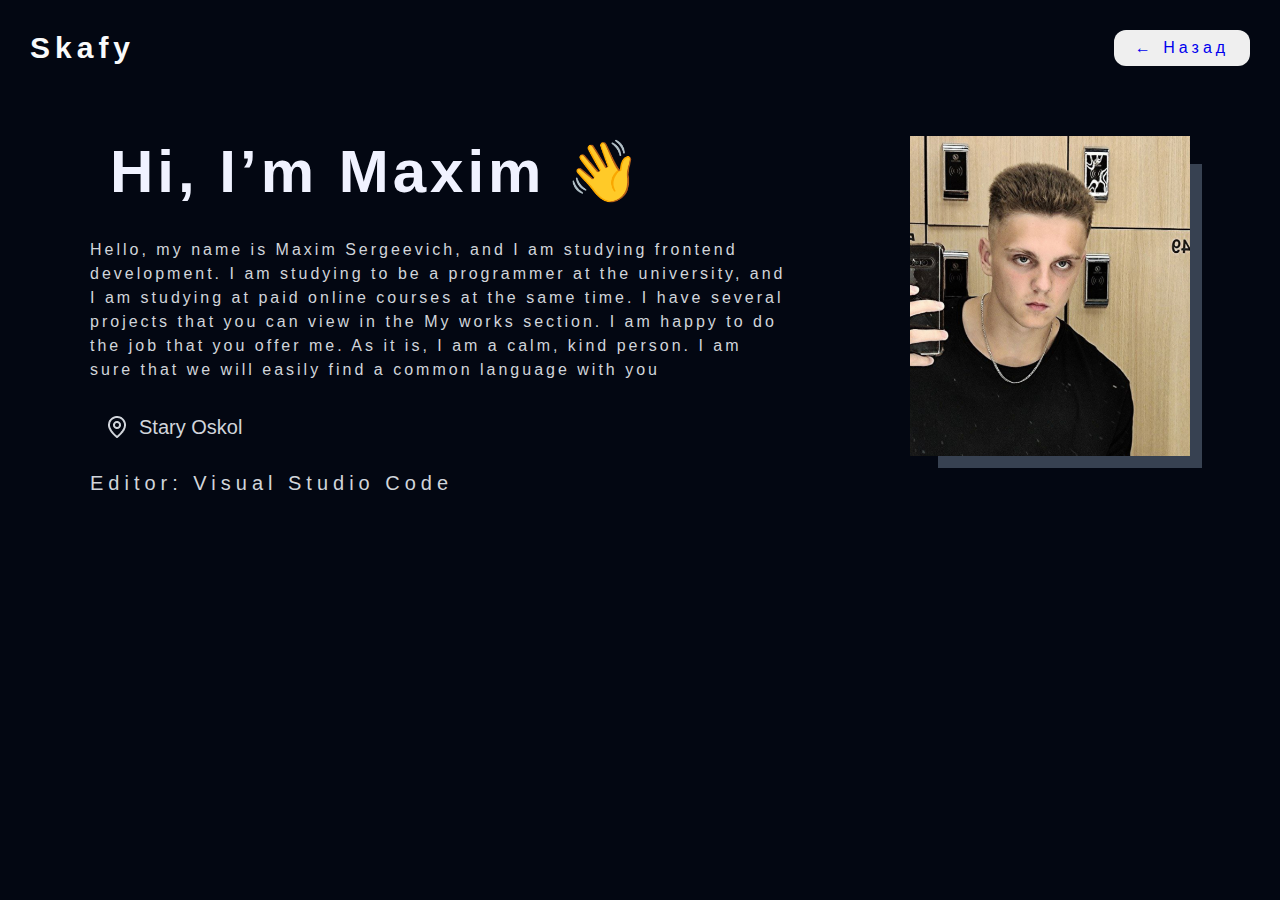
<file: index1.html>
<!DOCTYPE html>
<html lang="en">
<head>
    <meta charset="UTF-8">
    <meta name="viewport" content="width=device-width, initial-scale=1.0">
    <title>About me</title>
    <link rel="stylesheet" href="css/style1.css">
</head>
<body>
    <header class="header">
        <div class="container">
            <div class="menu">
                <h1 class="title_menu">Skafy</h1>
                <button class="button_menu"><a href="index.html" class="txt_sss">←  Назад</a></button>
            </div>
        </div>
    </header>
    <section class="block1">
        <div class="container">
            <div class="about">
                <div class="about_left">
                    <h3 class="title_about_left">Hi, I’m Maxim 👋</h3>
                    <p class="text_about_left">Hello, my name is Maxim Sergeevich, and I am studying frontend development. I am studying to be a programmer at the university, and I am studying at paid online courses at the same time. I have several projects that you can view in the My works section. I am happy to do the job that you offer me. As it is, I am a calm, kind person. I am sure that we will easily find a common language with you</p>
                    <div class="flex_about_left">
                        <img src="img/Icon.png" alt="" class="img_flex_abot_left">
                        <p class="text_flex_abot_left">Stary Oskol</p>
                    </div>
                    <p class="ttt_vis">Editor: Visual Studio Code</p>
                    <!-- <a href="mailto:makarenkomaxima@gmail.com" class="ssalka_email">makarenkomaxima@gmail.com</a> -->
                </div>
                <div class="about_right">
                    <div class="block_img">
                        <img src="img/MyPhoto.png" alt="" class="img_about_right">
                    </div>
                </div>
            </div>
        </div>
    </section>
</body>
</html>
</file>
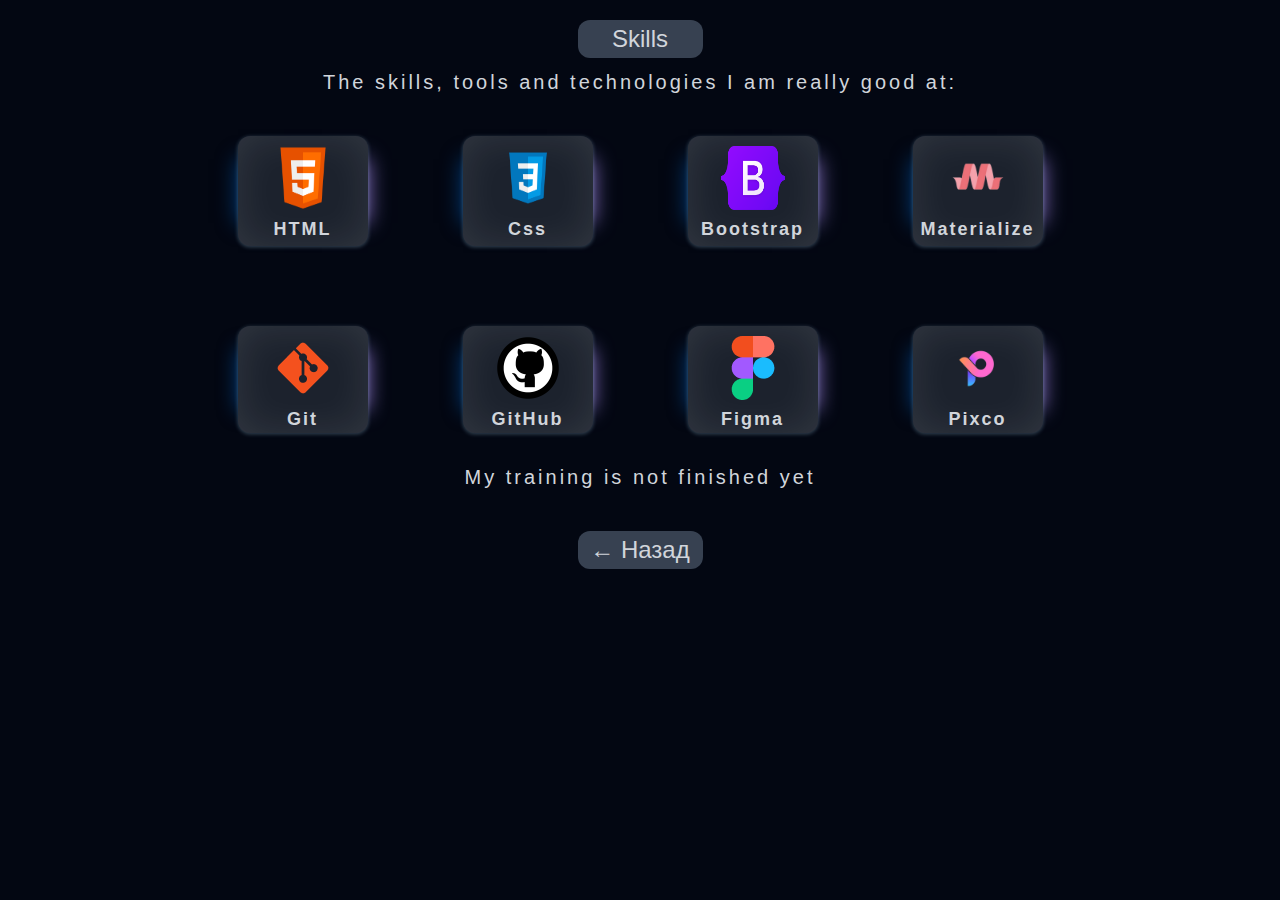
<file: index2.html>
<!DOCTYPE html>
<html lang="en">
<head>
    <meta charset="UTF-8">
    <meta name="viewport" content="width=device-width, initial-scale=1.0">
    <title>Skills</title>
    <link rel="stylesheet" href="css/style2.css">
</head>
<body>
    <header class="header">
        <div class="container">
            <h2 class="title_head">Skills</h2>
            <p class="text_head">The skills, tools and technologies I am really good at:</p>
            <div class="head_grid">
                <div class="html">
                    <img src="img/skills/html.png" alt="" class="img_html">
                    <h3 class="title_grid">HTML</h3>
                </div>
                <div class="css">
                    <img src="img/skills/css.png" alt="" class="img_css">
                    <h3 class="title_grid">Css</h3>
                </div>
                <div class="bootstrap">
                    <img src="img/skills/bootstrap.png" alt="" class="img_bootstrap">
                    <h3 class="title_grid">Bootstrap</h3>
                </div>
                <div class="materialize">
                    <img src="img/skills/materialize.png" alt="" class="img_materialize">
                    <h3 class="title_grid">Materialize</h3>
                </div>
                <div class="git">
                    <img src="img/skills/icon-git.png" alt="" class="img_git">
                    <h3 class="title_grid">Git</h3>
                </div>
                <div class="github">
                    <img src="img/skills/github.png" alt="" class="img_GitHub">
                    <h3 class="title_grid">GitHub</h3>
                </div>
                <div class="figma">
                    <img src="img/skills/icon-figma.png" alt="" class="img_figma">
                    <h3 class="title_grid">Figma</h3>
                </div>
                <div class="pixco">
                    <img src="img/skills/pixso.png" alt="" class="img_pixco">
                    <h3 class="title_grid">Pixco</h3>
                </div>
            </div>
            <h2 class="text_head">My training is not finished yet</h2>
            <div class="hop">
                <button class="button_menu"><a href="index.html" class="sss_btn">←  Назад</a></button>
            </div>
        </div>
    </header>
</body>
</html>
</file>
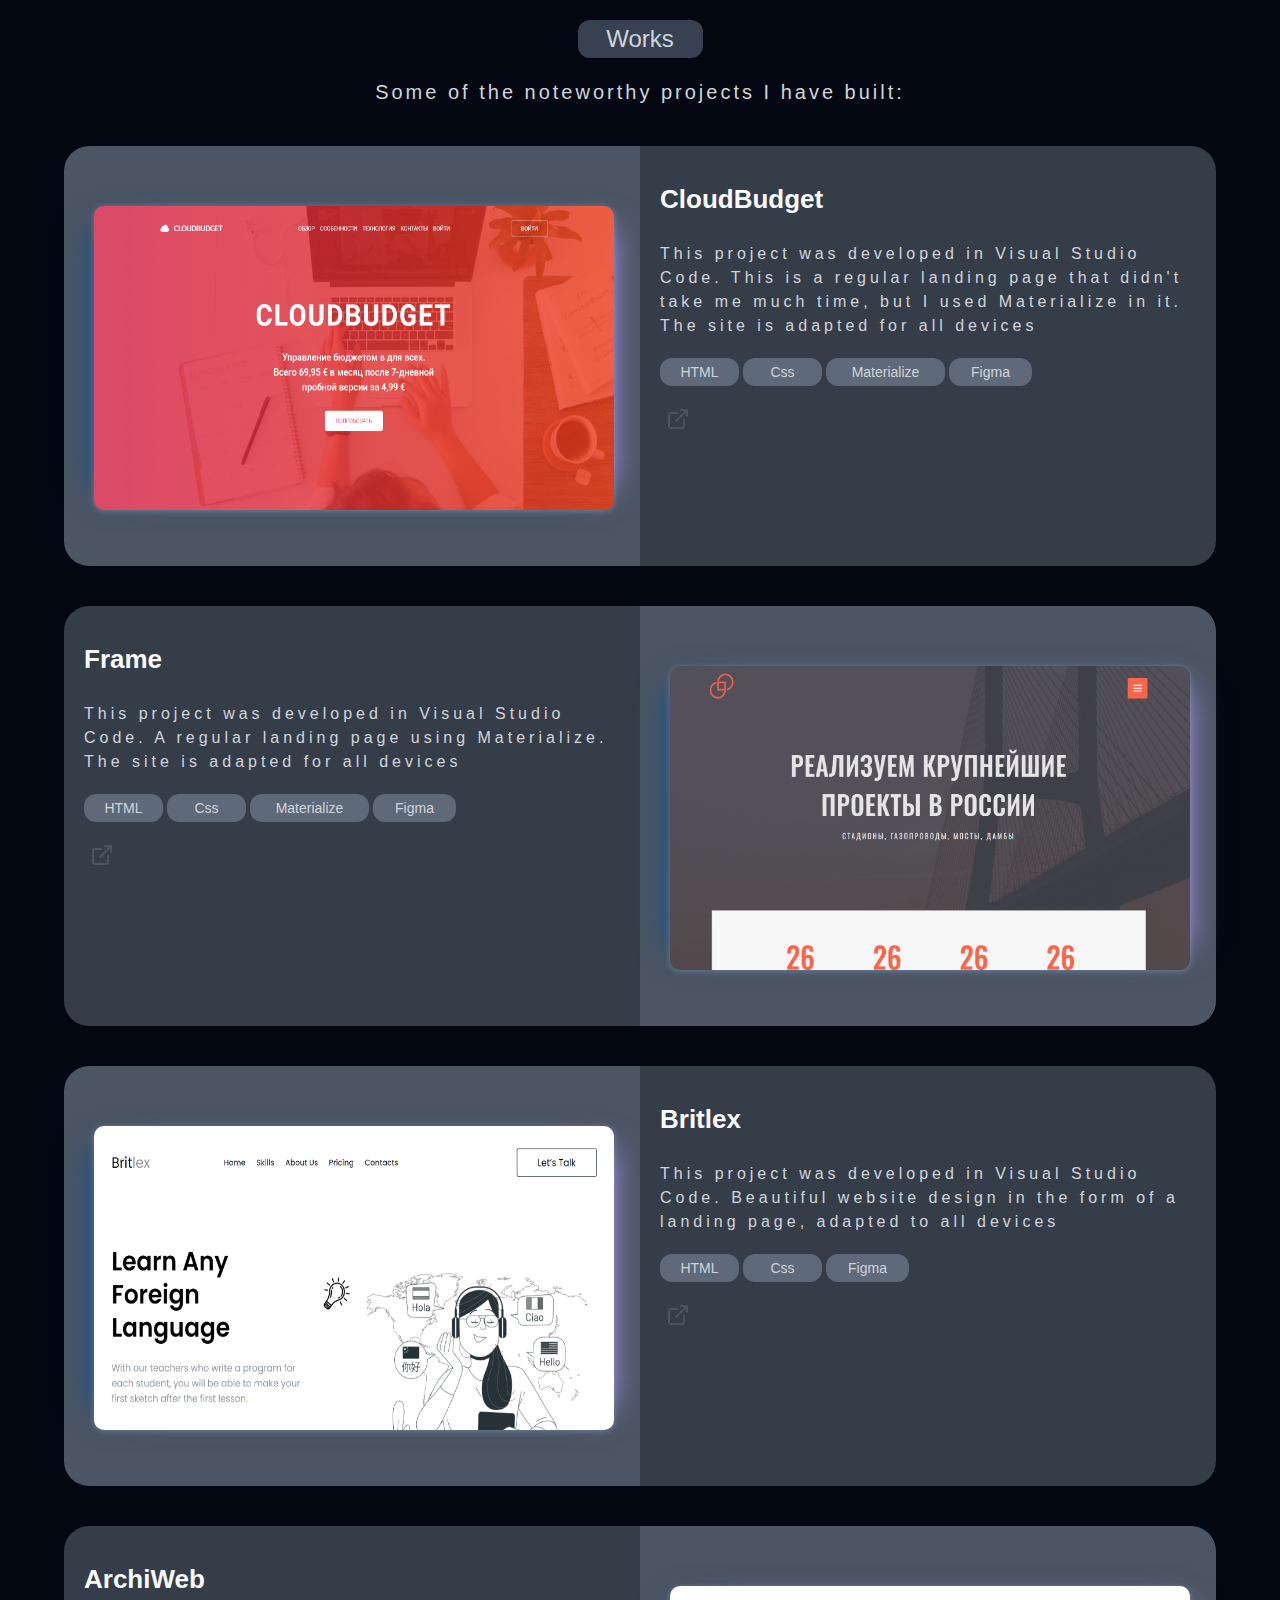
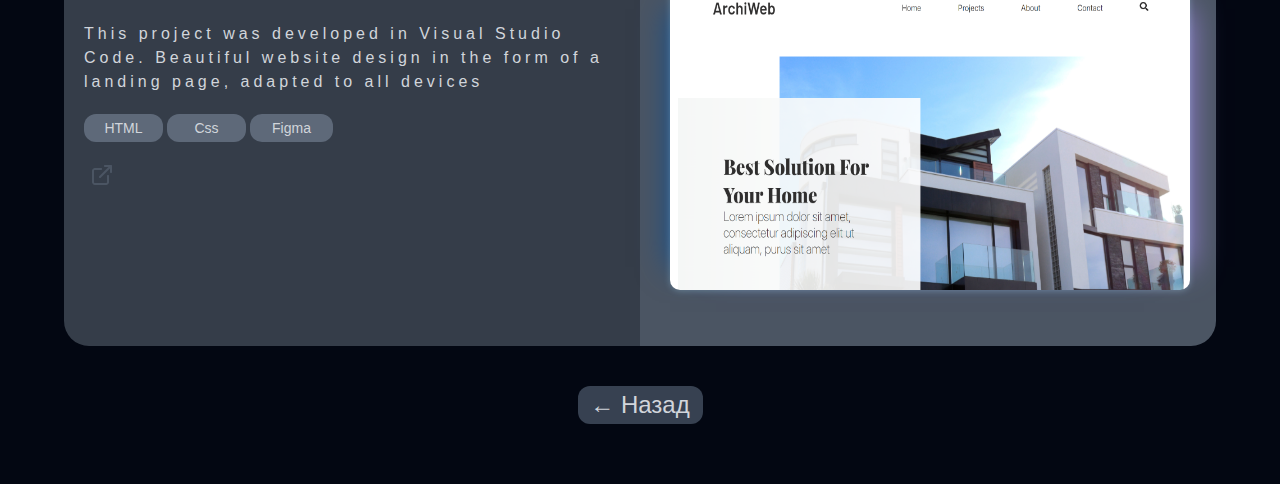
<file: index3.html>
<!DOCTYPE html>
<html lang="en">
<head>
    <meta charset="UTF-8">
    <meta name="viewport" content="width=device-width, initial-scale=1.0">
    <title>My works</title>
    <link rel="stylesheet" href="css/style3.css">
</head>
<body>
    <header class="header">
        <div class="container">
            <h2 class="title_head">Works</h2>
            <p class="text_head">Some of the noteworthy projects I have built:</p>
            <div class="works">
                <div class="item1">
                    <div class="it1_left">
                        <img src="img/work/CloudBudget.PNG" alt="" class="img_it1_left">
                    </div>
                    <div class="it1_right">
                        <h2 class="title_it1_right">CloudBudget</h2>
                        <p class="text_it1_right">This project was developed in Visual Studio Code. This is a regular landing page that didn't take me much time, but I used Materialize in it. The site is adapted for all devices</p>
                        <div class="work_it1_right">
                            <button class="html">HTML</button>
                            <button class="css">Css</button>
                            <button class="materialize">Materialize</button>
                            <button class="figma">Figma</button>
                        </div>
                        <a href="https://skafy1.github.io/CloudBudget/" class="salka_it1_right" target="_blank">
                            <img src="img/work/Icon Button.png" alt="" class="img_it1_right">
                        </a>
                    </div>
                </div>
                <div class="item2">
                    <div class="it2_left">
                        <h2 class="title_it2_left">Frame</h2>
                        <p class="text_it2_left">This project was developed in Visual Studio Code. A regular landing page using Materialize. The site is adapted for all devices</p>
                        <div class="work_it1_right">
                            <button class="html">HTML</button>
                            <button class="css">Css</button>
                            <button class="materialize">Materialize</button>
                            <button class="figma">Figma</button>
                        </div>
                        <a href="https://skafy1.github.io/frame/#modal2" class="salka_it2_left" target="_blank">
                            <img src="img/work/Icon Button.png" alt="" class="img_it2_left">
                        </a>
                        </div>
                        <div class="it2_right">
                            <img src="img/work/Frame.PNG" alt="" class="img_it1_left">
                        </div>
                    </div>
                    <div class="item3">
                        <div class="it3_left">
                            <img src="img/work/Britlex.PNG" alt="" class="img_it1_left">
                        </div>
                        <div class="it3_right">
                            <h2 class="title_it3_right">Britlex</h2>
                            <p class="text_it3_right">This project was developed in Visual Studio Code. Beautiful website design in the form of a landing page, adapted to all devices</p>
                            <div class="work_it1_right">
                                <button class="html">HTML</button>
                                <button class="css">Css</button>
                                <button class="figma">Figma</button>
                            </div>
                            <a href="https://skafy1.github.io/britlex/" class="salka_it3_right" target="_blank">
                                <img src="img/work/Icon Button.png" alt="" class="img_it3_right">
                            </a>
                        </div>
                    </div>
                    <div class="item4">
                        <div class="it4_left">
                            <h2 class="title_it4_left">ArchiWeb</h2>
                            <p class="text_it4_left">This project was developed in Visual Studio Code. Beautiful website design in the form of a landing page, adapted to all devices</p>
                            <div class="work_it1_right">
                                <button class="html">HTML</button>
                                <button class="css">Css</button>
                                <button class="figma">Figma</button>
                            </div>
                            <a href="https://skafy1.github.io/ArchiWeb/" class="salka_it4_left" target="_blank">
                                <img src="img/work/Icon Button.png" alt="" class="img_it4_left">
                            </a>
                        </div>
                        <div class="it4_right">
                            <img src="img/work/ArchiWeb.PNG" alt="" class="img_it1_left">
                        </div>
                    </div>
                </div>
                <div class="hop">
                    <button class="button_menu"><a href="index.html" class="sss_btn">←  Назад</a></button>
                </div>
            </div>
        </div>
    </header>
</body>
</html>
</file>
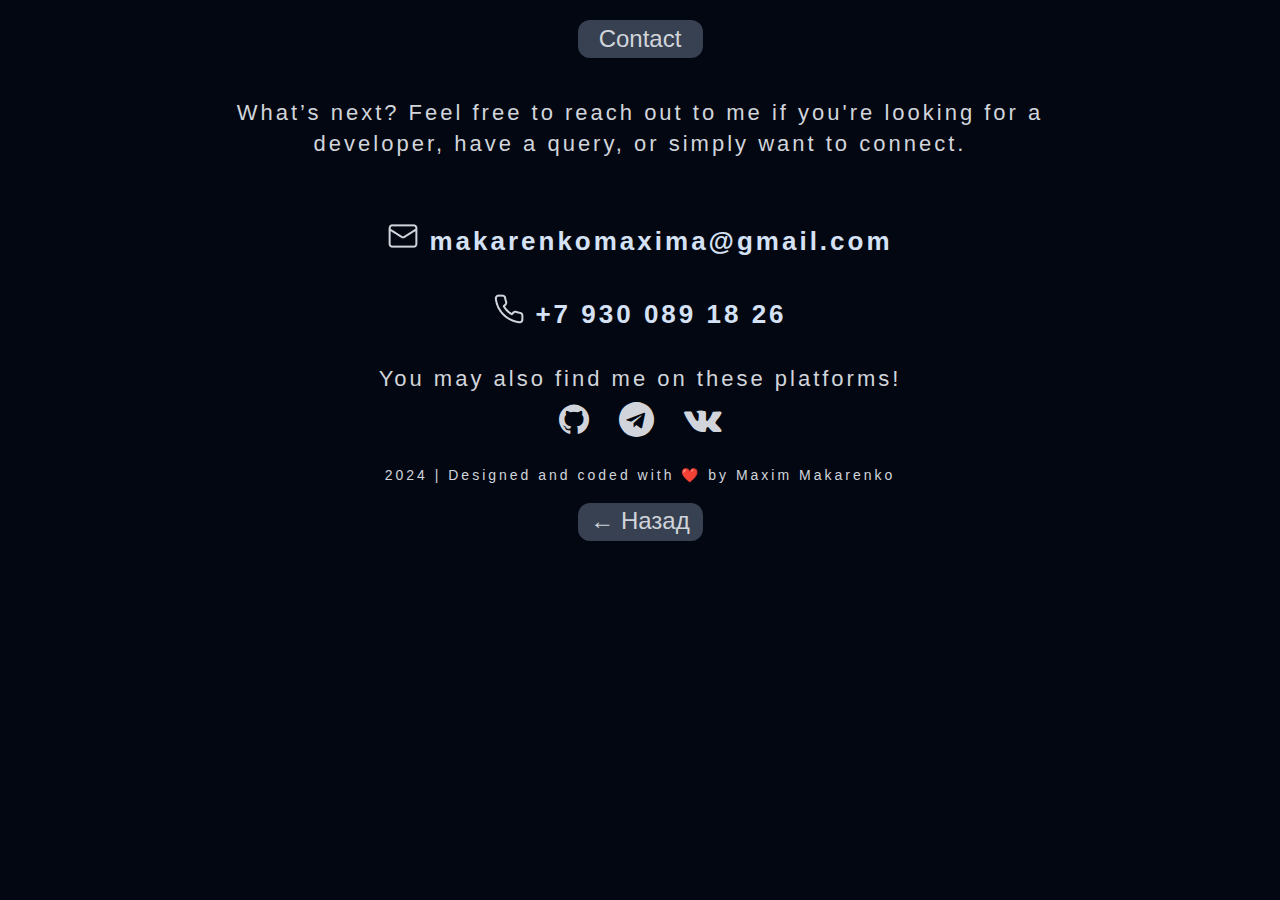
<file: index4.html>
<!DOCTYPE html>
<html lang="en">
<head>
    <meta charset="UTF-8">
    <meta name="viewport" content="width=device-width, initial-scale=1.0">
    <title>My contact</title>
    <link rel="stylesheet" href="css/font-awesome.min.css">
    <link rel="stylesheet" href="css/style4.css">
</head>
<body>
    <header class="header">
        <div class="container">
            <h2 class="title_head">Contact</h2>
            <p class="text_head">What’s next? Feel free to reach out to me if you're looking for a developer, have a query, or simply want to connect.</p>
            <div class="email">
                <a href="mailto:makarenkomaxima@gmail.com" class="ssalka_email">
                    <img src="img/work/Icon-email.png" alt="" class="img_email">
                </a>
                <a href="mailto:makarenkomaxima@gmail.com" class="ssalka_email">makarenkomaxima@gmail.com</a>
            </div>
            <div class="tel">
                <a href="tel:+79300891826" class="ssalka_email">
                    <img src="img/work/Icon-tele.png" alt="" class="img_email">
                </a>
                <a href="tel:+79300891826" class="ssalka_email">+7 930 089 18 26</a>
            </div>
            <p class="text_heh">You may also find me on these platforms!</p>
            <div class="menu_con">
                <a href="https://github.com/skafy1" class="ssalka_menu" target="_blank">
                    <i class="fa fa-github" aria-hidden="true"></i>
                </a>
                <a href="https://t.me/skafy_0" class="ssalka_menu" target="_blank">
                    <i class="fa fa-telegram" aria-hidden="true"></i>
                </a>
                <a href="https://vk.com/skafy" class="ssalka_menu" target="_blank">
                    <i class="fa fa-vk" aria-hidden="true"></i>
                </a>
            </div>
            <p class="ttt">2024 | Designed and coded with ❤️️ by Maxim Makarenko</p>
            <div class="hop">
                <button class="button_menu"><a href="index.html" class="sss_btn">←  Назад</a></button>
            </div>
        </div>
    </header>
</body>
</html>
</file>
<file: css/style1.css>
html {
    box-sizing: border-box;
}
*, *::before, *::after{
    box-sizing: inherit;
}
body{
    margin: 0;
    background-color: #030712;
}
p, h1, h2, h3, h4, h5, h6{
    margin: 0;
    padding: 0;
}
.container{
    max-width: 1440px;
    width: 100%;
    margin: 0 auto;
    padding: 0 30px;
}



.header {
    margin-top: 30px;
}
.menu {
    display: flex;
    justify-content: space-between;
    align-items: center;
}
.title_menu {
    font-family: 'Lucida Sans', 'Lucida Sans Regular', 'Lucida Grande', 'Lucida Sans Unicode', Geneva, Verdana, sans-serif;
    font-weight: 700;
    font-size: 30px;
    line-height: 120%;
    letter-spacing: 5px;
    text-align: center;
    color: #F9FAFB;
}
.button_menu {
    border-radius: 12px;
    padding: 6px 16px;
    width: 136px;
    height: 36px;
    transition: 0.3s;
    cursor: pointer;
    border: none;
}
.txt_sss{
    text-decoration: none;
    font-weight: 500;
    font-size: 16px;
    letter-spacing: 4px;
}
.button_menu:hover {
    background: #fff;
    box-shadow: 0px 2px 10px 5px #1abc9c;
    color: #000;
}
.button_menu:after {
    content: "";
    background: #1abc9c;
    display: block;
    position: absolute;
    opacity: 0;
    transition: all 0.8s
}
.button_menu:active:after {
    padding: 0;
    margin: 0;
    opacity: 1;
    transition: 0s
}

.button_menu:focus { outline:0; }




.block1 {
    margin-top: 70px;
}
.about {
    display: flex;
    justify-content: space-around;
}
.about_left {
    max-width: 700px;
}
.title_about_left {
    font-family: 'Lucida Sans', 'Lucida Sans Regular', 'Lucida Grande', 'Lucida Sans Unicode', Geneva, Verdana, sans-serif;
    font-weight: 700;
    font-size: 60px;
    line-height: 120%;
    letter-spacing: 4px;
    color: #f0f2ff;
    padding-left: 20px;
    margin-bottom: 30px;
}
.text_about_left {
    font-family: 'Lucida Sans', 'Lucida Sans Regular', 'Lucida Grande', 'Lucida Sans Unicode', Geneva, Verdana, sans-serif;
    font-weight: 400;
    font-size: 16px;
    line-height: 150%;
    color: #D1D5DB;
    letter-spacing: 3px;
}
.flex_about_left {
    display: flex;
    align-items: center;
    padding-left: 15px;
    gap: 10px;
}

.ttt_vis{
    font-family: 'Lucida Sans', 'Lucida Sans Regular', 'Lucida Grande', 'Lucida Sans Unicode', Geneva, Verdana, sans-serif;
    font-weight: 300;
    font-size: 20px;
    letter-spacing: 5px;
    color: #D1D5DB;
}
.text_flex_abot_left {
    font-family: 'Lucida Sans', 'Lucida Sans Regular', 'Lucida Grande', 'Lucida Sans Unicode', Geneva, Verdana, sans-serif;
    font-weight: 500;
    font-size: 20px;
    line-height: 150%;
    color: #D1D5DB;
    margin-top: 30px;
    margin-bottom: 30px;
}
.ssalka_email{
    font-family: 'Lucida Sans', 'Lucida Sans Regular', 'Lucida Grande', 'Lucida Sans Unicode', Geneva, Verdana, sans-serif;
    text-decoration: none;
    font-weight: 700;
    font-size: 16px;
    line-height: 150%;
    color: #d5e1f4;
}

.block_img {
    width: 300px;
    height: 340px;
    background-image: url(../img/Background1.png);
    background-repeat: no-repeat;
    background-position: right bottom;
}
.about_right{
    width: 280px;
    height: 340px;
}
@media screen and (max-width: 1100px){
    .about{
        flex-direction: column-reverse;
        align-items: center;
    }
    .block_img{
        width: 280px;
        height: 310px;
        background-position: bottom;
        display: flex;
        justify-content: center;
    }
    .img_about_right{
        width: 240px;
        height: 280px;
    }
}
@media screen and (max-width: 650px){
    .title_about_left{
        font-size: 35px;
    }
    .text_about_left{
        font-size: 14px;
    }
    .ttt_vis{
        font-size: 15px;
    }
    .button_menu{
        width: 110px;
        height: 29px;
    }
    .txt_sss{
        font-size: 10px;
        font-weight: 600;
    }
}
</file>
<file: css/style2.css>
:root{
    --gray-dark-600: #d1d5db;
}
html {
    box-sizing: border-box;
}
*, *::before, *::after{
    box-sizing: inherit;
}
body{
    margin: 0;
    background-color: #030712;
}
p, h1, h2, h3, h4, h5, h6{
    margin: 0;
    padding: 0;
}
.container{
    max-width: 1440px;
    width: 100%;
    margin: 0 auto;
}




.header {
    margin-top: 20px;
}
.title_head {
    border-radius: 12px;
    background-color: #374151;
    padding: 2px 20px;
    width: 125px;
    height: 38px;
    font-family: 'Gill Sans', 'Gill Sans MT', Calibri, 'Trebuchet MS', sans-serif;
    font-weight: 500;
    font-size: 24px;
    line-height: 143%;
    color: #D1D5DB;
    text-align: center;
    margin: 0 auto;
}
.text_head {
    font-family: 'Lucida Sans', 'Lucida Sans Regular', 'Lucida Grande', 'Lucida Sans Unicode', Geneva, Verdana, sans-serif;
    font-weight: 400;
    font-size: 20px;
    line-height: 140%;
    text-align: center;
    color: var(--gray-dark-600);
    margin-top: 10px;
    letter-spacing: 3px;
    margin-bottom: 40px;
}
.head_grid {
    display: grid;
    grid-template-columns: repeat(4, 2fr);
    justify-items: center;
    row-gap: 80px;
    margin-top: 40px;
    max-width: 900px;
    margin: 0 auto 30px;
}
.html {
    display: flex;
    flex-direction: column;
    align-items: center;
    width: 130px;
    height: 110px;
    border-radius: 12px;
    padding-top: 10px;
    background-color: #1c222d;
    box-shadow:
    0 1px 4px rgba(179, 230, 255, 0.3),
    -23px 0 20px -23px rgba(0, 79, 157, 0.8),
    23px 0 20px -23px rgba(179, 149, 255, 0.8),
    0 0 40px rgba(255, 255, 255, 0.1) inset;
}
.img_html {
    width: 94px;
    height: 64px;
}
.title_grid {
    font-family: 'Lucida Sans', 'Lucida Sans Regular', 'Lucida Grande', 'Lucida Sans Unicode', Geneva, Verdana, sans-serif;
    letter-spacing: 2px;
    font-weight: 700;
    font-size: 18px;
    line-height: 156%;
    color: var(--gray-dark-600);
    margin-top: 5px;
}
.css {
    display: flex;
    flex-direction: column;
    align-items: center;
    width: 130px;
    border-radius: 12px;
    padding-top: 10px;
    background-color: #1c222d;
    box-shadow:
    0 1px 4px rgba(179, 230, 255, 0.3),
    -23px 0 20px -23px rgba(0, 79, 157, 0.8),
    23px 0 20px -23px rgba(179, 149, 255, 0.8),
    0 0 40px rgba(255, 255, 255, 0.1) inset;
}
.img_css {
    width: 94px;
    height: 64px;
}
.bootstrap {
    display: flex;
    flex-direction: column;
    align-items: center;
    width: 130px;
    border-radius: 12px;
    padding-top: 10px;
    background-color: #1c222d;
    box-shadow:
    0 1px 4px rgba(179, 230, 255, 0.3),
    -23px 0 20px -23px rgba(0, 79, 157, 0.8),
    23px 0 20px -23px rgba(179, 149, 255, 0.8),
    0 0 40px rgba(255, 255, 255, 0.1) inset;
}
.img_bootstrap {
    width: 64px;
    height: 64px;
}
.materialize {
    display: flex;
    flex-direction: column;
    align-items: center;
    width: 130px;
    border-radius: 12px;
    padding-top: 10px;
    background-color: #1c222d;
    box-shadow:
    0 1px 4px rgba(179, 230, 255, 0.3),
    -23px 0 20px -23px rgba(0, 79, 157, 0.8),
    23px 0 20px -23px rgba(179, 149, 255, 0.8),
    0 0 40px rgba(255, 255, 255, 0.1) inset;
}
.img_materialize {
    width: 64px;
    height: 64px;
}
.git {
    display: flex;
    flex-direction: column;
    align-items: center;
    width: 130px;
    border-radius: 12px;
    padding-top: 10px;
    background-color: #1c222d;
    box-shadow:
    0 1px 4px rgba(179, 230, 255, 0.3),
    -23px 0 20px -23px rgba(0, 79, 157, 0.8),
    23px 0 20px -23px rgba(179, 149, 255, 0.8),
    0 0 40px rgba(255, 255, 255, 0.1) inset;
}
.img_git {
    width: 64px;
    height: 64px;
}
.github {
    display: flex;
    flex-direction: column;
    align-items: center;
    width: 130px;
    border-radius: 12px;
    padding-top: 10px;
    background-color: #1c222d;
    box-shadow:
    0 1px 4px rgba(179, 230, 255, 0.3),
    -23px 0 20px -23px rgba(0, 79, 157, 0.8),
    23px 0 20px -23px rgba(179, 149, 255, 0.8),
    0 0 40px rgba(255, 255, 255, 0.1) inset;
}
.img_GitHub {
    width: 64px;
    height: 64px;
}
.figma {
    display: flex;
    flex-direction: column;
    align-items: center;
    width: 130px;
    border-radius: 12px;
    padding-top: 10px;
    background-color: #1c222d;
    box-shadow:
    0 1px 4px rgba(179, 230, 255, 0.3),
    -23px 0 20px -23px rgba(0, 79, 157, 0.8),
    23px 0 20px -23px rgba(179, 149, 255, 0.8),
    0 0 40px rgba(255, 255, 255, 0.1) inset;
}
.img_figma {
    width: 44px;
    height: 64px;
}
.pixco {
    display: flex;
    flex-direction: column;
    align-items: center;
    width: 130px;
    border-radius: 12px;
    padding-top: 10px;
    background-color: #1c222d;
    box-shadow:
    0 1px 4px rgba(179, 230, 255, 0.3),
    -23px 0 20px -23px rgba(0, 79, 157, 0.8),
    23px 0 20px -23px rgba(179, 149, 255, 0.8),
    0 0 40px rgba(255, 255, 255, 0.1) inset;
}
.img_pixco {
    width: 64px;
    height: 64px;
}
.button_menu {
    border-radius: 12px;
    background-color: #374151;
    width: 125px;
    height: 38px;
    transition: 0.3s;
    cursor: pointer;
    border: none;
    text-align: center;
}
.hop{
    display: flex;
    justify-content: center;
    margin: 0 auto;
}
.button_menu:hover {
    background: #1c1f29;
    box-shadow: 0px 2px 10px 5px #1abc9c;
    color: #000;
}
.button_menu:after {
    content: "";
    background: #1abc9c;
    display: block;
    position: absolute;
    opacity: 0;
    transition: all 0.8s
}
.button_menu:active:after {
    padding: 0;
    margin: 0;
    opacity: 1;
    transition: 0s
}

.button_menu:focus { outline:0; }
.sss_btn {
    text-decoration: none;
    font-family: 'Gill Sans', 'Gill Sans MT', Calibri, 'Trebuchet MS', sans-serif;
    font-weight: 500;
    font-size: 24px;
    line-height: 143%;
    color: #D1D5DB;
    text-align: center;
    margin: 0 auto;
}
@media screen and (max-width: 700px){
    .head_grid{
        grid-template-columns: repeat(2, 4fr);
        row-gap: 40px;
    }
    .hop{
        margin-bottom: 30px;
    }
}
</file>
<file: css/style3.css>
:root{
    --gray-dark-600: #d1d5db;
}
html {
    box-sizing: border-box;
}
*, *::before, *::after{
    box-sizing: inherit;
}
body{
    margin: 0;
    background-color: #030712;
}
p, h1, h2, h3, h4, h5, h6{
    margin: 0;
    padding: 0;
}
.container{
    max-width: 1440px;
    width: 100%;
    margin: 0 auto;
}




.title_head {
    border-radius: 12px;
    background-color: #374151;
    padding: 2px 20px;
    width: 125px;
    height: 38px;
    font-family: 'Gill Sans', 'Gill Sans MT', Calibri, 'Trebuchet MS', sans-serif;
    font-weight: 500;
    font-size: 24px;
    line-height: 143%;
    color: #D1D5DB;
    text-align: center;
    margin: 20px auto;
}
.text_head {
    font-family: 'Lucida Sans', 'Lucida Sans Regular', 'Lucida Grande', 'Lucida Sans Unicode', Geneva, Verdana, sans-serif;
    font-weight: 400;
    font-size: 20px;
    line-height: 140%;
    text-align: center;
    color: var(--gray-dark-600);
    margin-top: 10px;
    letter-spacing: 3px;
    margin-bottom: 40px;
}
.item1 {
    display: flex;
    max-width: 1152px;
    height: 420px;
    width: 100%;
    margin: 0 auto;
}
.it1_left {
    max-width: 576px;
    height: 420px;
    width: 100%;
    background-color: #4B5563;
    border-radius: 25px 0px 0px 25px;
    padding: 60px 30px;
}
.img_it1_left{
    width: 520px;
    height: 304px;
    border-radius: 10px;
    box-shadow:
    0 1px 6px rgba(179, 230, 255, 0.3),
    -23px 0 30px -23px rgba(0, 79, 157, 0.8),
    23px 0 30px -23px rgba(179, 149, 255, 0.8),
    0 0 40px rgba(255, 255, 255, 0.1) inset;
}
.it1_right {
    max-width: 576px;
    height: 420px;
    width: 100%;
    background-color: #353d49;
    border-radius: 0px 25px 25px 0px;
}
.it1_right {
    padding: 20px;
}
.title_it1_right {
    font-family: 'Lucida Sans', 'Lucida Sans Regular', 'Lucida Grande', 'Lucida Sans Unicode', Geneva, Verdana, sans-serif;
    font-weight: 600;
    font-size: 26px;
    line-height: 140%;
    color: #F9FAFB;
    margin-top: 15px;
}
.text_it1_right {
    font-family: 'Lucida Sans', 'Lucida Sans Regular', 'Lucida Grande', 'Lucida Sans Unicode', Geneva, Verdana, sans-serif;
    font-weight: 500;
    font-size: 16px;
    line-height: 150%;
    color: var(--gray-dark-600);
    margin-top: 25px;
    letter-spacing: 4px;
    margin-bottom: 20px;
}
.work_it1_right {
    margin-bottom: 15px;
}
.html {
    border-radius: 12px;
    padding: 4px 20px;
    width: 79px;
    height: 28px;
    background-color: #5e6979;
    border: none;
    font-family: 'Lucida Sans', 'Lucida Sans Regular', 'Lucida Grande', 'Lucida Sans Unicode', Geneva, Verdana, sans-serif;
    font-weight: 500;
    font-size: 14px;
    line-height: 143%;
    color: var(--gray-dark-600);
}
.css {
    border-radius: 12px;
    padding: 4px 20px;
    width: 79px;
    height: 28px;
    background-color: #5e6979;
    border: none;
    font-family: 'Lucida Sans', 'Lucida Sans Regular', 'Lucida Grande', 'Lucida Sans Unicode', Geneva, Verdana, sans-serif;
    font-weight: 500;
    font-size: 14px;
    line-height: 143%;
    color: var(--gray-dark-600);
}
.materialize {
    border-radius: 12px;
    padding: 4px 20px;
    width: 119px;
    height: 28px;
    background-color: #5e6979;
    border: none;
    font-family: 'Lucida Sans', 'Lucida Sans Regular', 'Lucida Grande', 'Lucida Sans Unicode', Geneva, Verdana, sans-serif;
    font-weight: 500;
    font-size: 14px;
    line-height: 143%;
    color: var(--gray-dark-600);
}
.figma {
    border-radius: 12px;
    padding: 4px 20px;
    width: 83px;
    height: 28px;
    background-color: #5e6979;
    border: none;
    font-family: 'Lucida Sans', 'Lucida Sans Regular', 'Lucida Grande', 'Lucida Sans Unicode', Geneva, Verdana, sans-serif;
    font-weight: 500;
    font-size: 14px;
    line-height: 143%;
    color: var(--gray-dark-600);
}




.item2 {
    display: flex;
    max-width: 1152px;
    height: 420px;
    width: 100%;
    margin: 40px auto;
}
.it2_left {
    max-width: 576px;
    height: 420px;
    width: 100%;
    background-color: #353d49;
    border-radius: 25px 0px 0px 25px;
    padding: 20px;
}
.title_it2_left {
    font-family: 'Lucida Sans', 'Lucida Sans Regular', 'Lucida Grande', 'Lucida Sans Unicode', Geneva, Verdana, sans-serif;
    font-weight: 600;
    font-size: 26px;
    line-height: 140%;
    color: #F9FAFB;
    margin-top: 15px;
}
.text_it2_left {
    font-family: 'Lucida Sans', 'Lucida Sans Regular', 'Lucida Grande', 'Lucida Sans Unicode', Geneva, Verdana, sans-serif;
    font-weight: 500;
    font-size: 16px;
    line-height: 150%;
    color: var(--gray-dark-600);
    margin-top: 25px;
    letter-spacing: 4px;
    margin-bottom: 20px;
}
.it2_right {
    max-width: 576px;
    height: 420px;
    width: 100%;
    background-color: #4B5563;
    border-radius: 0px 25px 25px 0px;
    padding: 60px 30px;
}




.item3 {
    display: flex;
    max-width: 1152px;
    height: 420px;
    width: 100%;
    margin: 40px auto;
}
.it3_left {
    max-width: 576px;
    height: 420px;
    width: 100%;
    background-color: #4B5563;
    border-radius: 25px 0px 0px 25px;
    padding: 60px 30px;
}
.it3_right {
    max-width: 576px;
    height: 420px;
    width: 100%;
    background-color: #353d49;
    border-radius: 0px 25px 25px 0px;
    padding: 20px;
}
.title_it3_right {
    font-family: 'Lucida Sans', 'Lucida Sans Regular', 'Lucida Grande', 'Lucida Sans Unicode', Geneva, Verdana, sans-serif;
    font-weight: 600;
    font-size: 26px;
    line-height: 140%;
    color: #F9FAFB;
    margin-top: 15px;
}
.text_it3_right {
    font-family: 'Lucida Sans', 'Lucida Sans Regular', 'Lucida Grande', 'Lucida Sans Unicode', Geneva, Verdana, sans-serif;
    font-weight: 500;
    font-size: 16px;
    line-height: 150%;
    color: var(--gray-dark-600);
    margin-top: 25px;
    letter-spacing: 4px;
    margin-bottom: 20px;
}





.item4 {
    display: flex;
    max-width: 1152px;
    height: 420px;
    width: 100%;
    margin: 40px auto;
}
.it4_left {
    max-width: 576px;
    height: 420px;
    width: 100%;
    background-color: #353d49;
    border-radius: 25px 0px 0px 25px;
    padding: 20px;
}
.title_it4_left {
    font-family: 'Lucida Sans', 'Lucida Sans Regular', 'Lucida Grande', 'Lucida Sans Unicode', Geneva, Verdana, sans-serif;
    font-weight: 600;
    font-size: 26px;
    line-height: 140%;
    color: #F9FAFB;
    margin-top: 15px;
}
.text_it4_left {
    font-family: 'Lucida Sans', 'Lucida Sans Regular', 'Lucida Grande', 'Lucida Sans Unicode', Geneva, Verdana, sans-serif;
    font-weight: 500;
    font-size: 16px;
    line-height: 150%;
    color: var(--gray-dark-600);
    margin-top: 25px;
    letter-spacing: 4px;
    margin-bottom: 20px;
}
.it4_right {
    max-width: 576px;
    height: 420px;
    width: 100%;
    background-color: #4B5563;
    border-radius: 0px 25px 25px 0px;
    padding: 60px 30px;
}




.hop{
    display: flex;
    justify-content: center;
    margin: 0 auto;
}
.button_menu {
    border-radius: 12px;
    background-color: #374151;
    width: 125px;
    height: 38px;
    transition: 0.3s;
    cursor: pointer;
    border: none;
    text-align: center;
    margin-bottom: 60px;
}
.button_menu:hover {
    background: #1c1f29;
    box-shadow: 0px 2px 10px 5px #1abc9c;
    color: #000;
}
.button_menu:after {
    content: "";
    background: #1abc9c;
    display: block;
    position: absolute;
    opacity: 0;
    transition: all 0.8s
}
.button_menu:active:after {
    padding: 0;
    margin: 0;
    opacity: 1;
    transition: 0s
}

.button_menu:focus { outline:0; }
.sss_btn {
    text-decoration: none;
    font-family: 'Gill Sans', 'Gill Sans MT', Calibri, 'Trebuchet MS', sans-serif;
    font-weight: 500;
    font-size: 24px;
    line-height: 143%;
    color: #D1D5DB;
    text-align: center;
    margin: 0 auto;
}

@media screen and (max-width: 1250px){
    .item1{
        padding: 0 30px;
    }
    .item2{
        padding: 0 30px;
    }
    .item3{
        padding: 0 30px;
    }
    .item4{
        padding: 0 30px;
    }
}
@media screen and (max-width: 1050px){
    .figma{
        margin-top: 10px;
    }
}
@media screen and (max-width: 1000px){
    .item1{
        flex-direction: column;
        align-items: center;
    }
    .it1_left{
        border-radius: 25px 25px 0 0;
    }
    .it1_right{
        border-radius: 0 0 25px 25px;
    }

    .item2{
        flex-direction: column-reverse;
        align-items: center;
        margin-top: 750px;
    }
    .it2_left{
        border-radius: 0 0 25px 25px;
    }
    .it2_right{
        border-radius: 25px 25px 0 0;
    }

    .item3{
        flex-direction: column;
        align-items: center;
        margin-top: 70px;
    }
    .it3_left{
        border-radius: 25px 25px 0 0;
    }
    .it3_right{
        border-radius: 0 0 25px 25px;
    }

    .item4{
        flex-direction: column-reverse;
        align-items: center;
        margin-top: 680px;
    }
    .it4_left{
        border-radius: 0 0 25px 25px;
    }
    .it4_right{
        border-radius: 25px 25px 0 0;
    }
}
@media screen and (max-width: 650px){
    .img_it1_left{
        width: 250px;
        height: 164px;
    }
    .item1{
        max-width: 350px;
    }
    .it1_left{
        padding: 20px 20px;
    }
    .title_it1_right{
        margin-top: 0px;
        margin-bottom: 10px;
        font-size: 22px;
    }
    .text_it1_right{
        font-size: 12px;
        margin-bottom: 15px;
        margin-top: 15px;
        font-weight: 600;
    }

    .item2{
        max-width: 350px;
        margin-top: 350px;
    }
    .it2_right{
        padding: 20px 20px;
    }
    .title_it2_left{
        margin-top: 0px;
        margin-bottom: 10px;
        font-size: 22px;
    }
    .text_it2_left{
        font-size: 12px;
        margin-bottom: 15px;
        margin-top: 15px;
        font-weight: 600;
    }

    .item3{
        max-width: 350px;
    }
    .it3_left{
        padding: 20px 20px;
    }
    .title_it3_right{
        margin-top: 0px;
        margin-bottom: 10px;
        font-size: 22px;
    }
    .text_it3_right{
        font-size: 12px;
        margin-bottom: 15px;
        margin-top: 15px;
        font-weight: 600;
    }


    .item4{
        max-width: 350px;
        margin-top: 250px;
    }
    .it4_right{
        padding: 20px 20px;
    }
    .title_it4_left{
        margin-top: 0px;
        margin-bottom: 10px;
        font-size: 22px;
    }
    .text_it4_left{
        font-size: 12px;
        margin-bottom: 15px;
        margin-top: 15px;
        font-weight: 600;
    }
}
@media screen and (max-width: 350px){
    .img_it1_left{
        width: 200px;
        height: 100px;
    }
    .item2{
        margin-top: 230px;
    }
    .item4{
        margin-top: 170px;
    }
    .it1_left{
        display: flex;
        justify-content: center;
        align-items: center;
    }
    .it2_right{
        display: flex;
        justify-content: center;
        align-items: center;
    }
    .it3_left{
        display: flex;
        justify-content: center;
        align-items: center;
    }
    .it4_right{
        display: flex;
        justify-content: center;
        align-items: center;
    }
}
@media screen and (max-width: 307px){
    .materialize{
        margin-top: 10px;
    }
}
</file>
<file: css/style4.css>
:root{
    --gray-dark-600: #d1d5db;
}
html {
    box-sizing: border-box;
}
*, *::before, *::after{
    box-sizing: inherit;
}
body{
    margin: 0;
    background-color: #030712;
}
p, h1, h2, h3, h4, h5, h6{
    margin: 0;
    padding: 0;
}
.container{
    max-width: 1440px;
    width: 100%;
    margin: 0 auto;
}



.title_head {
    border-radius: 12px;
    background-color: #374151;
    padding: 2px 20px;
    width: 125px;
    height: 38px;
    font-family: 'Gill Sans', 'Gill Sans MT', Calibri, 'Trebuchet MS', sans-serif;
    font-weight: 500;
    font-size: 24px;
    line-height: 143%;
    color: #D1D5DB;
    text-align: center;
    margin: 20px auto;
    margin-bottom: 40px;
}
.text_head {
    max-width: 940px;
    font-family: 'Lucida Sans', 'Lucida Sans Regular', 'Lucida Grande', 'Lucida Sans Unicode', Geneva, Verdana, sans-serif;
    font-weight: 400;
    font-size: 22px;
    line-height: 140%;
    text-align: center;
    color: var(--gray-dark-600);
    margin-top: 20px;
    letter-spacing: 3px;
    margin-bottom: 40px;
    margin: 20px auto;
    margin-bottom: 60px;
}
.ssalka_email{
    font-family: 'Lucida Sans', 'Lucida Sans Regular', 'Lucida Grande', 'Lucida Sans Unicode', Geneva, Verdana, sans-serif;
    text-decoration: none;
    font-weight: 700;
    font-size: 26px;
    line-height: 150%;
    color: #d5e1f4;
}
.email {
    display: flex;
    justify-content: center;
    align-items: center;
    letter-spacing: 3px;
    gap: 10px;
}
.tel {
    display: flex;
    justify-content: center;
    align-items: center;
    letter-spacing: 3px;
    gap: 10px;
    margin-top: 30px;
}
.text_heh{
    font-family: 'Lucida Sans', 'Lucida Sans Regular', 'Lucida Grande', 'Lucida Sans Unicode', Geneva, Verdana, sans-serif;
    font-weight: 400;
    font-size: 22px;
    text-align: center;
    color: var(--gray-dark-600);
    letter-spacing: 3px;
    margin-bottom: 10px;
    margin: 0px auto;
    margin-top: 30px;
    margin-bottom: 10px;
}
.menu_con {
    display: flex;
    justify-content: center;
    align-items: center;
    gap: 30px;
}

.fa {
    font-size: 35px;
    text-decoration: none;
    list-style: none;
    color: var(--gray-dark-600);
}
.ttt{
    font-family: 'Lucida Sans', 'Lucida Sans Regular', 'Lucida Grande', 'Lucida Sans Unicode', Geneva, Verdana, sans-serif;
    font-weight: 400;
    font-size: 14px;
    text-align: center;
    color: var(--gray-dark-600);
    letter-spacing: 3px;
    margin-top: 30px;
}
.hop{
    display: flex;
    justify-content: center;
    margin: 20px auto;
}
.button_menu {
    border-radius: 12px;
    background-color: #374151;
    width: 125px;
    height: 38px;
    transition: 0.3s;
    cursor: pointer;
    border: none;
    text-align: center;
    margin-bottom: 60px;
}
.button_menu:hover {
    background: #1c1f29;
    box-shadow: 0px 2px 10px 5px #1abc9c;
    color: #000;
}
.button_menu:after {
    content: "";
    background: #1abc9c;
    display: block;
    position: absolute;
    opacity: 0;
    transition: all 0.8s
}
.button_menu:active:after {
    padding: 0;
    margin: 0;
    opacity: 1;
    transition: 0s
}

.button_menu:focus { outline:0; }
.sss_btn {
    text-decoration: none;
    font-family: 'Gill Sans', 'Gill Sans MT', Calibri, 'Trebuchet MS', sans-serif;
    font-weight: 500;
    font-size: 24px;
    line-height: 143%;
    color: #D1D5DB;
    text-align: center;
    margin: 0 auto;
}
@media screen and (max-width: 600px){
    .text_head{
        font-size: 18px;
    }
    .ssalka_email{
        font-size: 20px;
    }
}
@media screen and (max-width: 500px){
    .text_head{
        font-size: 18px;
        margin-bottom: 10px;
    }
    .ssalka_email{
        font-size: 11px;
        margin-bottom: 0px;
    }
    .tel{
        margin-top: 10px;
    }
    .fa{
        margin-top: 20px;
    }
}
</file>
